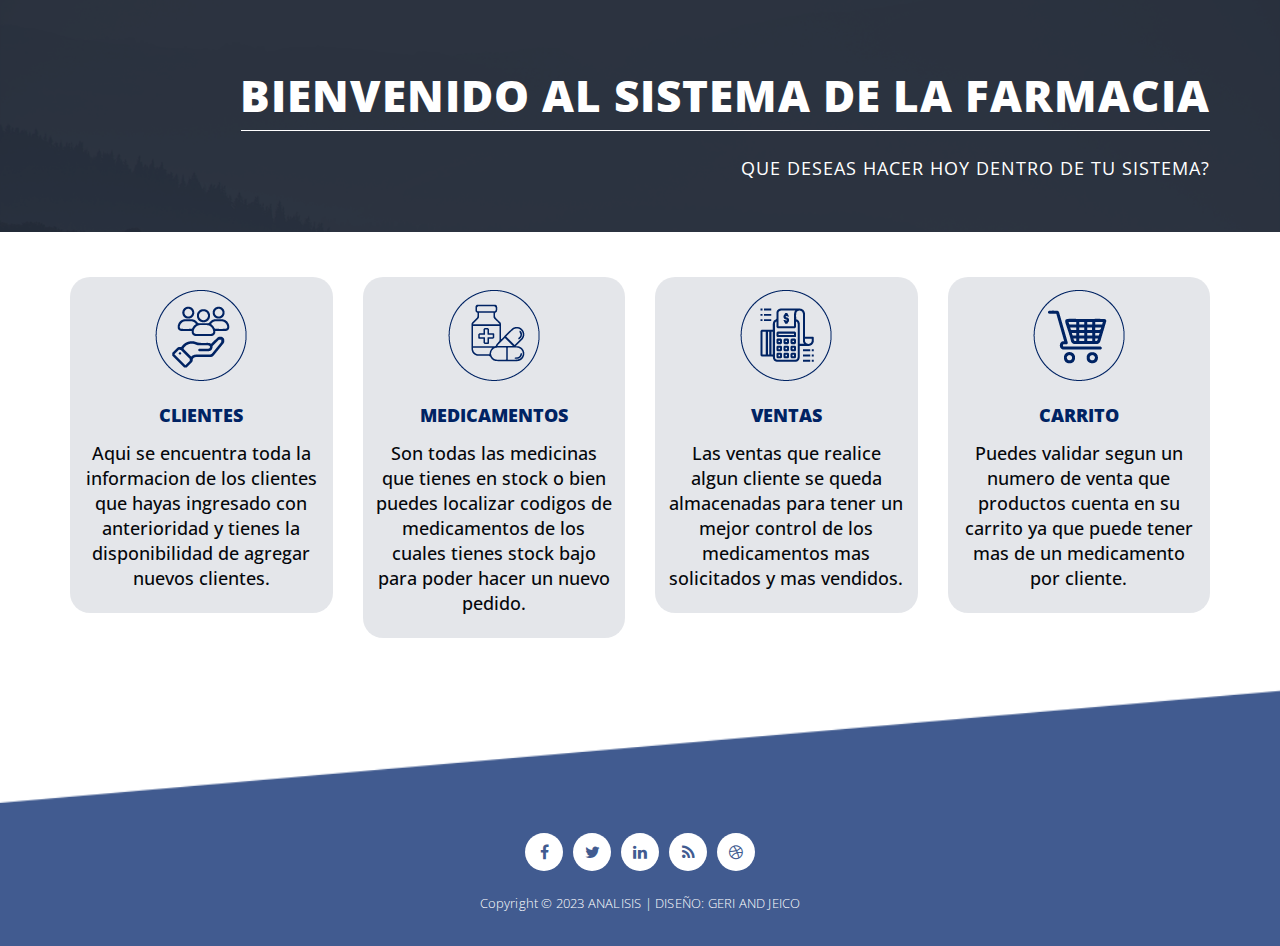
<file: farmacia-frontend/index.html>
<!doctype html>
<html class="no-js" lang="">
    <head>
        <meta charset="utf-8">
        <meta http-equiv="X-UA-Compatible" content="IE=edge,chrome=1">

        <title>FARMACIA</title>
        <meta name="description" content="">
        <meta name="viewport" content="width=device-width, initial-scale=1">
        
        <link href="https://fonts.googleapis.com/css?family=Open+Sans:300,400,600,700,800" rel="stylesheet">
        <link rel="apple-touch-icon" href="apple-touch-icon.png">

        <link rel="stylesheet" href="css/bootstrap.min.css">
        <link rel="stylesheet" href="css/bootstrap-theme.min.css">
        <link rel="stylesheet" href="css/fontAwesome.css">
        <link rel="stylesheet" href="css/principal.css">

        <script src="js/vendor/modernizr-2.8.3-respond-1.4.2.min.js"></script>
    </head>
    <body>
        

        <section class="first-section">
          <div class="container">
            <div class="row">
              <div class="col-md-12">
                <div class="text-content">
                  <h2>BIENVENIDO AL SISTEMA DE LA FARMACIA</h2>
                  <div class="line-dec"></div>
                  <span>Que deseas hacer hoy dentro de tu sistema?</span>
                </div>
              </div>
            </div>
          </div>
        </section>

        
        <section class="second-section">
          <a href="clientes.html">
          <div class="container">
            <div class="row">
              <div class="col-md-3 col-sm-6">
                <div class="service-item">
                  <div class="icon">
                    <img src="img/clientes.png" alt="">
                  </div>
                  <h4>Clientes</h4>
                  <p>Aqui se encuentra toda la informacion de los clientes que hayas ingresado con anterioridad y tienes la disponibilidad de agregar nuevos clientes.</p>
                </div>
              </div>
            </a>
            <a href="medicamentos.html">
              <div class="col-md-3 col-sm-6">
                <div class="service-item">
                  <div class="icon">
                    <img src="img/medicamento.png" alt="">
                  </div>
                  <h4>medicamentos</h4>
                  <p>Son todas las medicinas que tienes en stock o bien puedes localizar codigos de medicamentos de los cuales tienes stock bajo para poder hacer un nuevo pedido.</p>
                </div>
              </div>
            </a>  
            <a href="ventas.html">
              <div class="col-md-3 col-sm-6">
                <div class="service-item">
                  <div class="icon">
                    <img src="img/ventas.png" alt="">
                  </div>
                  <h4>ventas</h4>
                  <p>Las ventas que realice algun cliente se queda almacenadas para tener un mejor control de los medicamentos mas solicitados y mas vendidos.</p>
                </div>
              </div>
            </a>  
             <a href="carrito.html">
              <div class="col-md-3 col-sm-6">
                <div class="service-item">
                  <div class="icon">
                    <img src="img/carrito.png" alt="">
                  </div>
                  <h4>Carrito</h4>
                  <p>Puedes validar segun un numero de venta que productos cuenta en su carrito ya que puede tener mas de un medicamento por cliente.</p>
                </div>
              </div>
            </div>
          </div>
        </a>  
        </section>

      

        <footer>
          <div class="container">
            <div class="row">
              <div class="col-md-12">
                <ul>
                  <li><a href="https://www.facebook.com/tooplate"><i class="fa fa-facebook"></i></a></li>
                  <li><a href="#"><i class="fa fa-twitter"></i></a></li>
                  <li><a href="#"><i class="fa fa-linkedin"></i></a></li>
                  <li><a href="#"><i class="fa fa-rss"></i></a></li>
                  <li><a href="#"><i class="fa fa-dribbble"></i></a></li>
                </ul>
                <p>Copyright &copy; 2023 ANALISIS | DISEÑO: GERI AND JEICO</p>
              </div>
            </div>
          </div>
        </footer>

        <script src="//ajax.googleapis.com/ajax/libs/jquery/1.11.2/jquery.min.js"></script>
        <script>window.jQuery || document.write('<script src="js/vendor/jquery-1.11.2.min.js"><\/script>')</script>

        <script src="js/vendor/bootstrap.min.js"></script>

        <script src="js/plugins.js"></script>
        <script src="js/main.js"></script>

    </body>
</html>
</file>
<file: farmacia-frontend/css/principal.css>
ul {
	padding: 0;
	margin: 0;
	list-style: none;
}

body {
	font-family: 'Open Sans', sans-serif;
}

p {
	font-size: 18px;
	color: #05070a;
	line-height: 25px;
	font-weight: 500;
}

.primary-button a {
	text-decoration: none;
	padding: 10px 18px;
	display: inline-block;
	border-radius: 24px;
	font-size: 11px;
	text-transform: uppercase;
	font-weight: 700;
	letter-spacing: 1px;
}

.first-section {
	background-image: url(../img/first-section-bg.png);
	background-size: cover;
	width: 100%;
	background-repeat: no-repeat;
	padding: 4% 0px 4% 0px;
}

.first-section .text-content {
	text-align: right;
	color: #fff;
}

.first-section .text-content h2 {
	font-size: 44px;
	text-transform: uppercase;
	font-weight: 900;
	letter-spacing: 1px;
}

.first-section .text-content .line-dec {
	width: 85%;
	height: 1px;
	background-color: #fff;
	margin: 10px 0px 25px auto;
}

.first-section .text-content span {
	font-size: 18px;
	text-transform: uppercase;
	font-weight: 400;
	letter-spacing: 1px;
}


/* ======================
---- SEGUNDA SECCION ------
=======================*/

.second-section {
	padding: 45px 0px;
}

.second-section .service-item {
	text-align: center;
	background-color: rgba(96, 109, 136, 0.171);
	padding: 12px 12px 12px 12px;
	border-radius: 20px;
}

.second-section .service-item .icon img {
	max-width: 100%;
	overflow: hidden;
}

.second-section h4 {
	font-size: 18px;
	color: #002363;
	margin-top: 25px;
	margin-bottom: 15px;
	text-transform: uppercase;
	font-weight: 800;
}

/* ======================
----- FOOTER SECTION ----
=======================*/

footer {
	text-align: center;
	background-image: url(../img/footer-bg.png);
	background-size: cover;
	width: 100%;
	background-repeat: no-repeat;
	margin-top: -50px;
	padding: 11% 0px 4% 0px;
}

footer ul {
	padding: 0;
	margin: 0;
	list-style: none;
}

footer ul li {
	display: inline-block;
	margin: 0 3px;
}

footer ul li a {
	font-size: 16px;
	color: #415b90;
	display: inline-block;
	width: 38px;
	height: 38px;
	line-height: 38px;
	text-align: center;
	background-color: #fff;
	border-radius: 50%;
}

footer ul li a:hover {
	background-color: #22304d;
	color: #415b90;
	transition: all 0.3s;
}

footer p {
	margin-top: 20px;
	font-size: 13px;
	font-weight: 300;
	letter-spacing: 0.2px;
	color: #fff;
}

footer em {
	font-style: normal;
	font-weight: 600;
}

footer a {
	color: #fff;
}

footer a:hover {
	color: #3CF;
}

footer {
		margin-top: -50px;
		padding: 200px 0px 20px 0px;
}
</file>
